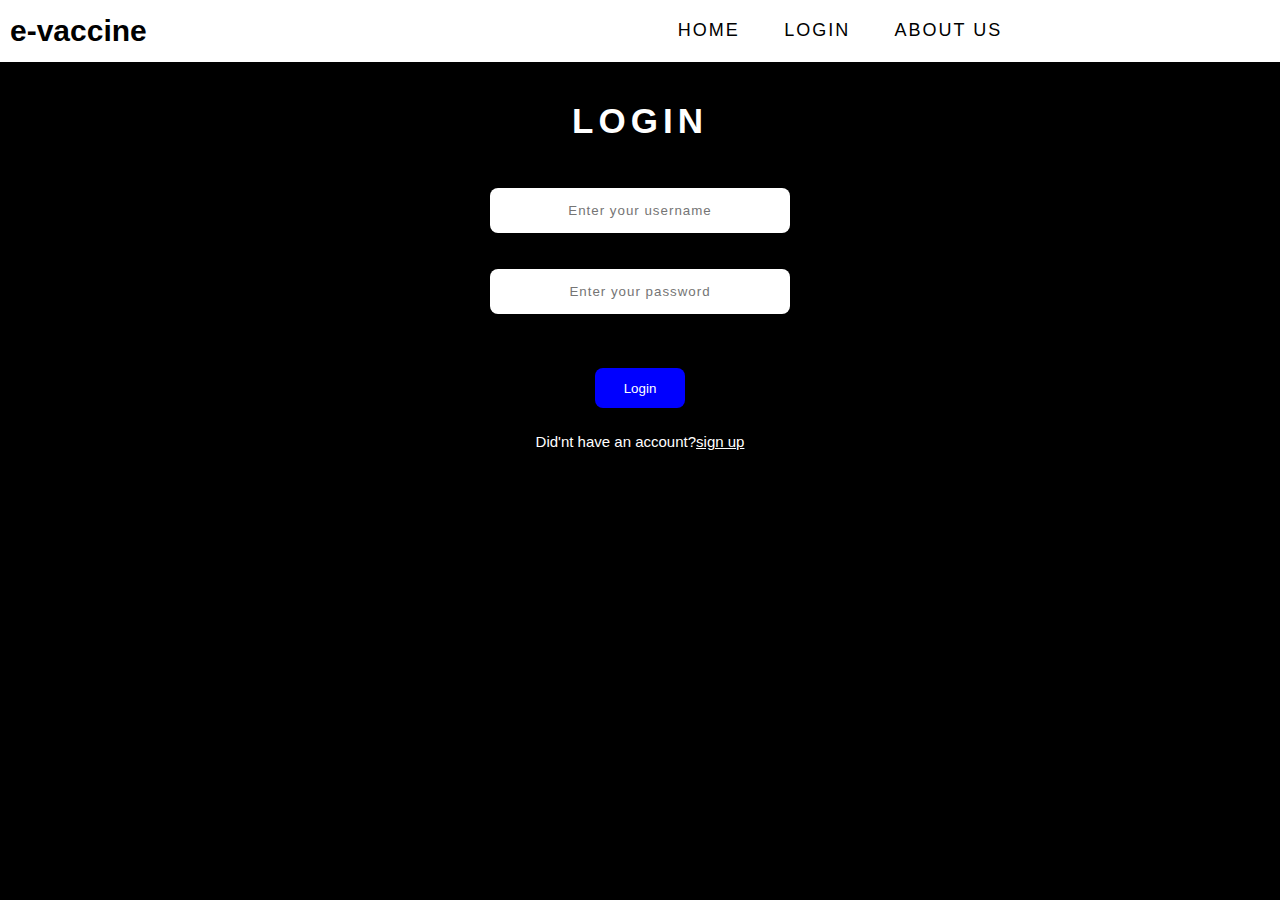
<file: login.html>
<html>
    <head>
        <title>login</title>
        <meta charset="UTF-8">
        <meta name="viewport" content="width=device-width, initial-scale=1.0">
        <link rel="stylesheet" href="logincss.css">
    </head>
    <body style="background-color: black">
        <header>
            <nav>
            <div class="top">
            <div class="logo">
                e-vaccine
            </div>
            <div class="menu">
                <ul>
                    <li><a href="index.html">HOME</a></li>
                    <li><a href="#">LOGIN</a></li>
                    <li><a href="#">ABOUT US</a></li>
                </ul>
            </div>
            </div>
            </nav>
        </header><br><br><br><br>
        <div class="mid">
            <h2 style="text-align: center;font-size: 35px;letter-spacing: 5px;color: white">LOGIN</h2><br>
            <form style="text-align: center" action="logindb.jsp" method="post">
                <input type="text" placeholder="Enter your username" class="bar" name="user"><br><br><br>
                <input type="password" placeholder="Enter your password" class="bar" name="pass"><br><br><br><br>
                <input type="submit" value="Login" class="but">
            </form>
            <p style="color: white;text-align: center;font-size: 15px;margin-top: 25px">
                Did'nt have an account?<a href="new.html" style="color: white">sign up</a></p>
        </div>
    </body>
</html>
</file>
<file: logincss.css>
html,body{
    margin: 0;
    padding: 0;
    width: 100%;
}
body{
    font-family: sans-serif;
}
nav{
    width: 100%;
}
nav ul{
    list-style: none;
    background: rgba(0,0,0,0);
    overflow: hidden;
    color: black;
    padding: 0;
    text-align: center;
    margin: 0;
}
nav ul li{
    display: inline-block;
    padding: 20px;
}
nav ul li a{
    text-decoration: none;
    color: black;
    font-size: 18px;
    text-transform: uppercase;
    letter-spacing: 2px;
}
nav ul li a:hover{
    color: yellow;
}
.logo{
    float: left;
    margin: 14px 10px;
    color: black;
    font-weight: bold;
    font-size: 30px;
}
.menu{
    margin-left: 400px;
}
.top{
    background-color: white;
    margin: 0;
    padding: 0;
    width: 100%;
    position: fixed;
}
.bar{
    text-align: center;
    letter-spacing: 1px;
    height: 45px;
    width: 300px;
    border-style: none;
    border-radius: 8px;
    background-color: white;
}
.but{
    height: 40px;
    width: 90px;
    border-style: none;
    border-radius: 8px;
    background-color: blue;
    color: white;
}
p a:hover{
    color: yellow;
}
</file>
